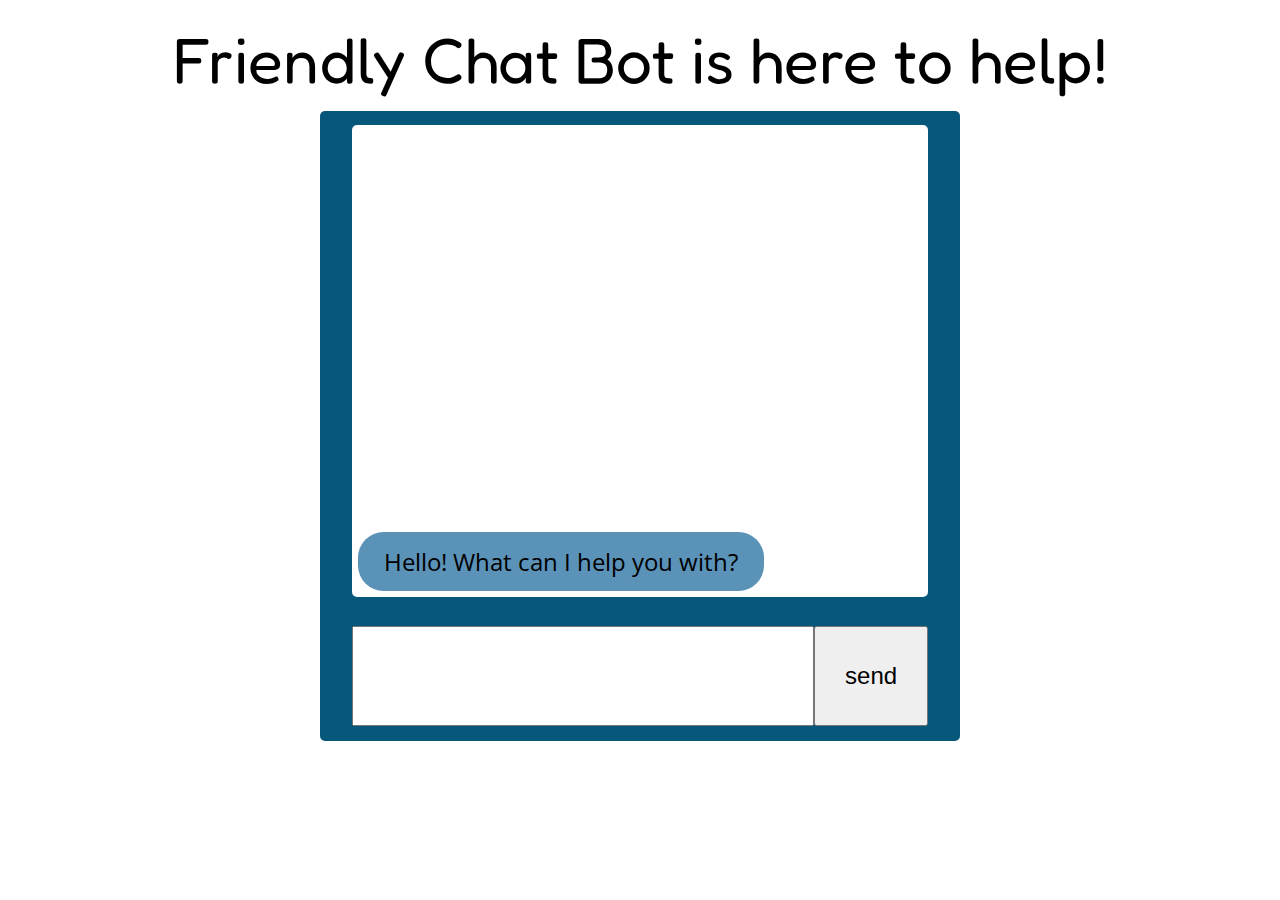
<file: projects/chatbot/html/index.html>
<!DOCTYPE html>
<html>

  <head>
    <title>friendly chatbot!</title>
    <link href="https://fonts.googleapis.com/css?family=Fredoka+One|Open+Sans" rel="stylesheet">
    <link href="../css/page.css" rel="stylesheet" type="text/css">
    <link href="../css/chat.css" rel="stylesheet" type="text/css">
    <script src="../js/responseFunctions.js" type="text/javascript"></script>
    <script src="../js/pranks.js" type="text/javascript"></script>
    <script src="../js/script.js" type="text/javascript"></script>
  </head>

  <body>

    <div class="container">

      <div class="heading">
        <span>Friendly Chat Bot is here to help!</span>
      </div>

      <div class="chatBox">
        <div class="messageWindow">
        </div>
        <div class="writingArea">
          <form action="#" onsubmit="inputHandler()">
            <input type="text" name="userMessage" id="userInput" autocomplete="off">
            <input type="button" onClick="inputHandler()" value="send">
          </form>
        </div>
      </div>

    </div>

  </body>

</html>
</file>
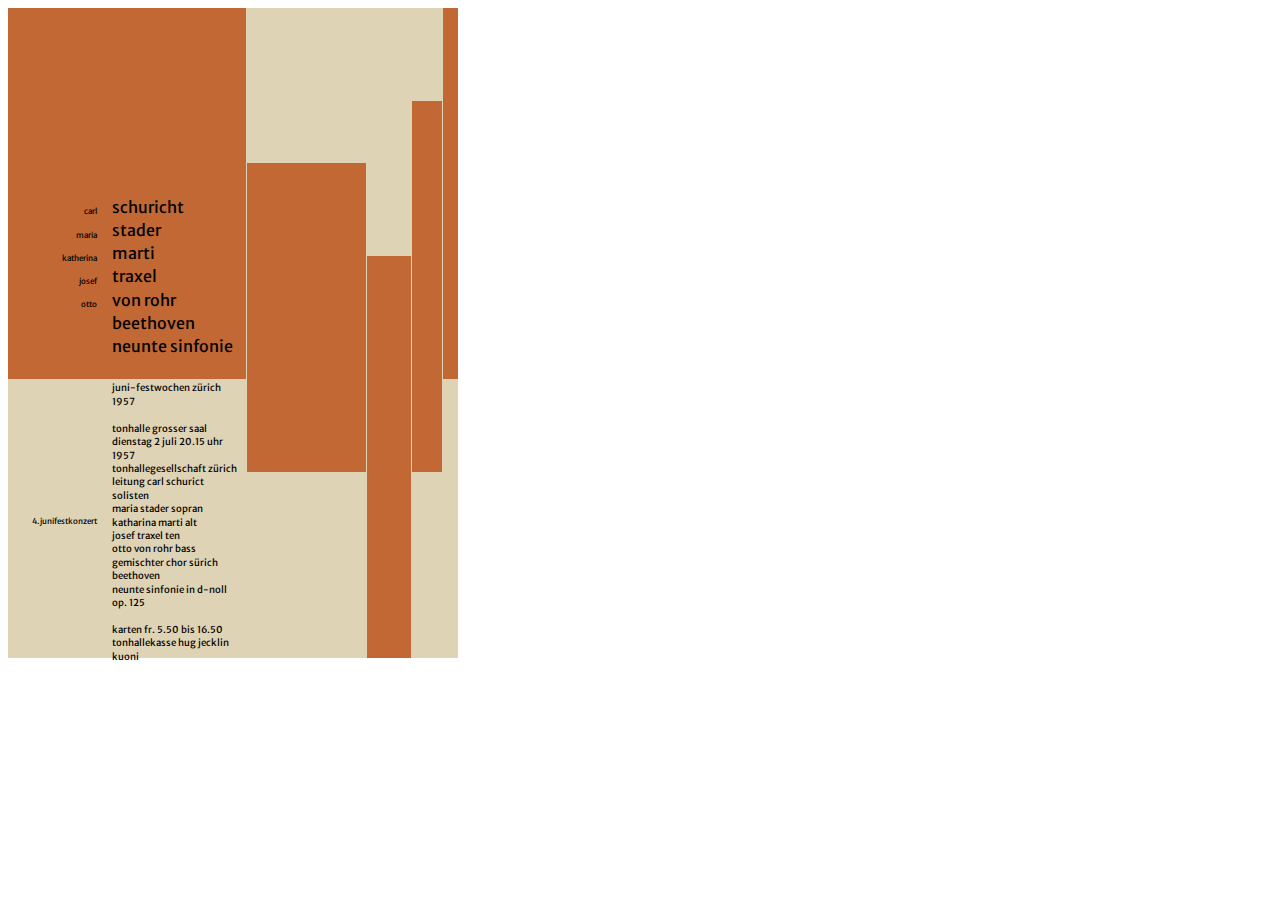
<file: projects/jmb/html/index.html>
<!DOCTYPE html>

<html lang="de">

<head>
  <meta charset="utf-8">
  <meta name="desription" content="A recreation of a Joseph Müller-Brockmann poster">
  <title>jmb</title>
  <link rel="stylesheet" type="text/css" href="../css/styles.css">
  <link rel="stylesheet" type="text/css" href="../css/animations.css">
  <link href="https://fonts.googleapis.com/css?family=Merriweather+Sans" rel="stylesheet">
</head>

<body>
  <section class="container">
    <div class="rec1">
      <div class="textbox1">
        <!-- First column of text -->
        <p class="text1" style="grid-column:1/2; grid-row:1/2;">carl</p>
        <p class="text1" style="grid-column:1/2; grid-row:2/3;">maria</p>
        <p class="text1" style="grid-column:1/2; grid-row:3/4;">katherina</p>
        <p class="text1" style="grid-column:1/2; grid-row:4/5;">josef</p>
        <p class="text1" style="grid-column:1/2; grid-row:5/6;">otto</p>
        <!-- Second column of text -->
        <p class="text2" style="grid-column:2/3; grid-row:1/2;">schuricht</p>
        <p class="text2" style="grid-column:2/3; grid-row:2/3;">stader</p>
        <p class="text2" style="grid-column:2/3; grid-row:3/4;">marti</p>
        <p class="text2" style="grid-column:2/3; grid-row:4/5;">traxel</p>
        <p class="text2" style="grid-column:2/3; grid-row:5/6;">von rohr</p>
        <p class="text2" style="grid-column:2/3; grid-row:6/7;">beethoven</p>
        <p class="text2" style="grid-column:2/3; grid-row:7/8;">neunte sinfonie</p>
      </div>
    </div>
    <div class="rec2"></div>
    <div class="rec3"></div>
    <div class="rec4"></div>
    <div class="rec5"></div>

    <div class="textbox2">
      <!-- First column of text -->
      <p class="text3" style="grid-column:1/2; grid-row:1/2;">
        4. junifestkonzert
      </p>
      <!-- Second column of text -->
      <p class="text4" style="grid-column:2/3; grid-row:1/2;">
        juni-festwochen zürich<br>
        1957<br>
        <br>
        tonhalle grosser saal<br>
        dienstag 2 juli 20.15 uhr<br>
        1957<br>
        tonhallegesellschaft zürich<br>
        leitung carl schurict<br>
        solisten<br>
        maria stader sopran<br>
        katharina marti alt<br>
        josef traxel ten<br>
        otto von rohr bass<br>
        gemischter chor sürich<br>
        beethoven<br>
        neunte sinfonie in d-noll<br>
        op. 125<br>
        <br>
        karten fr. 5.50 bis 16.50<br>
        tonhallekasse hug jecklin<br>
        kuoni<br>
      </p>
    </div>
  </section>
</body>

</html>
</file>
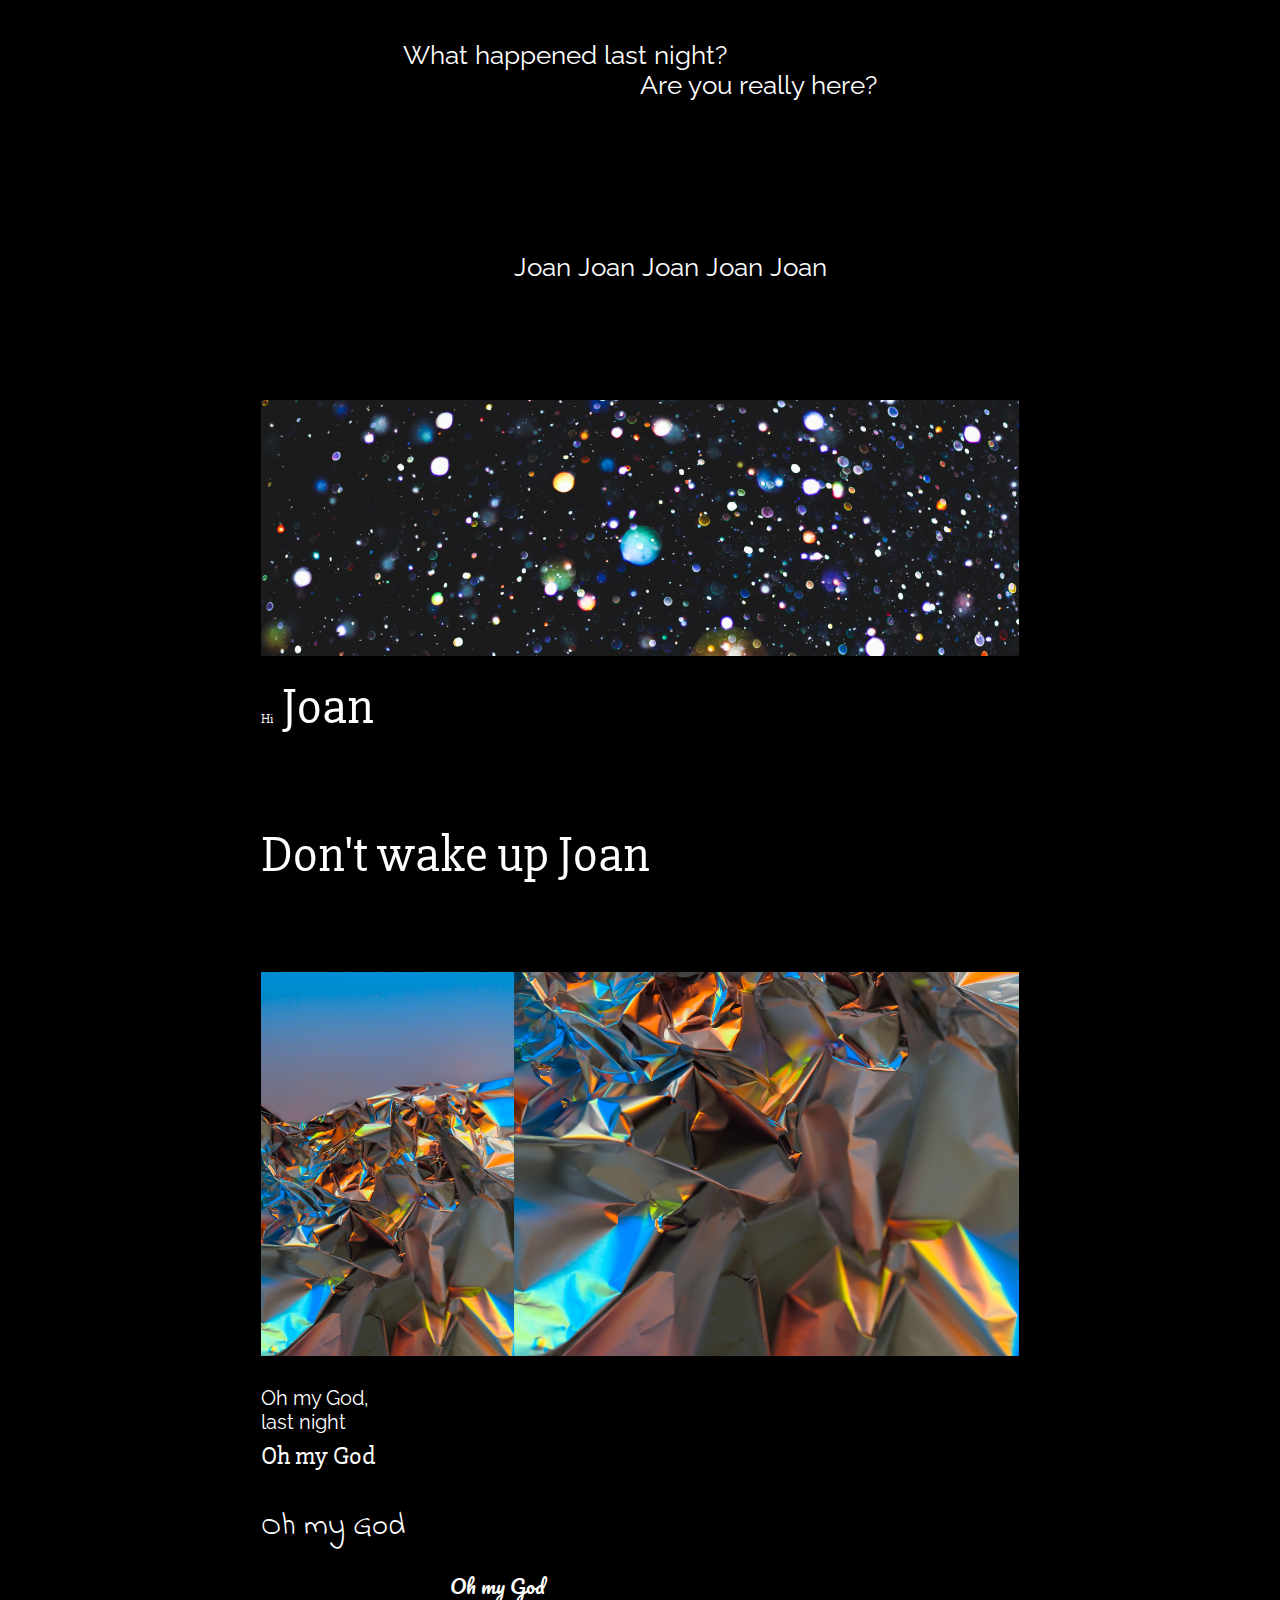
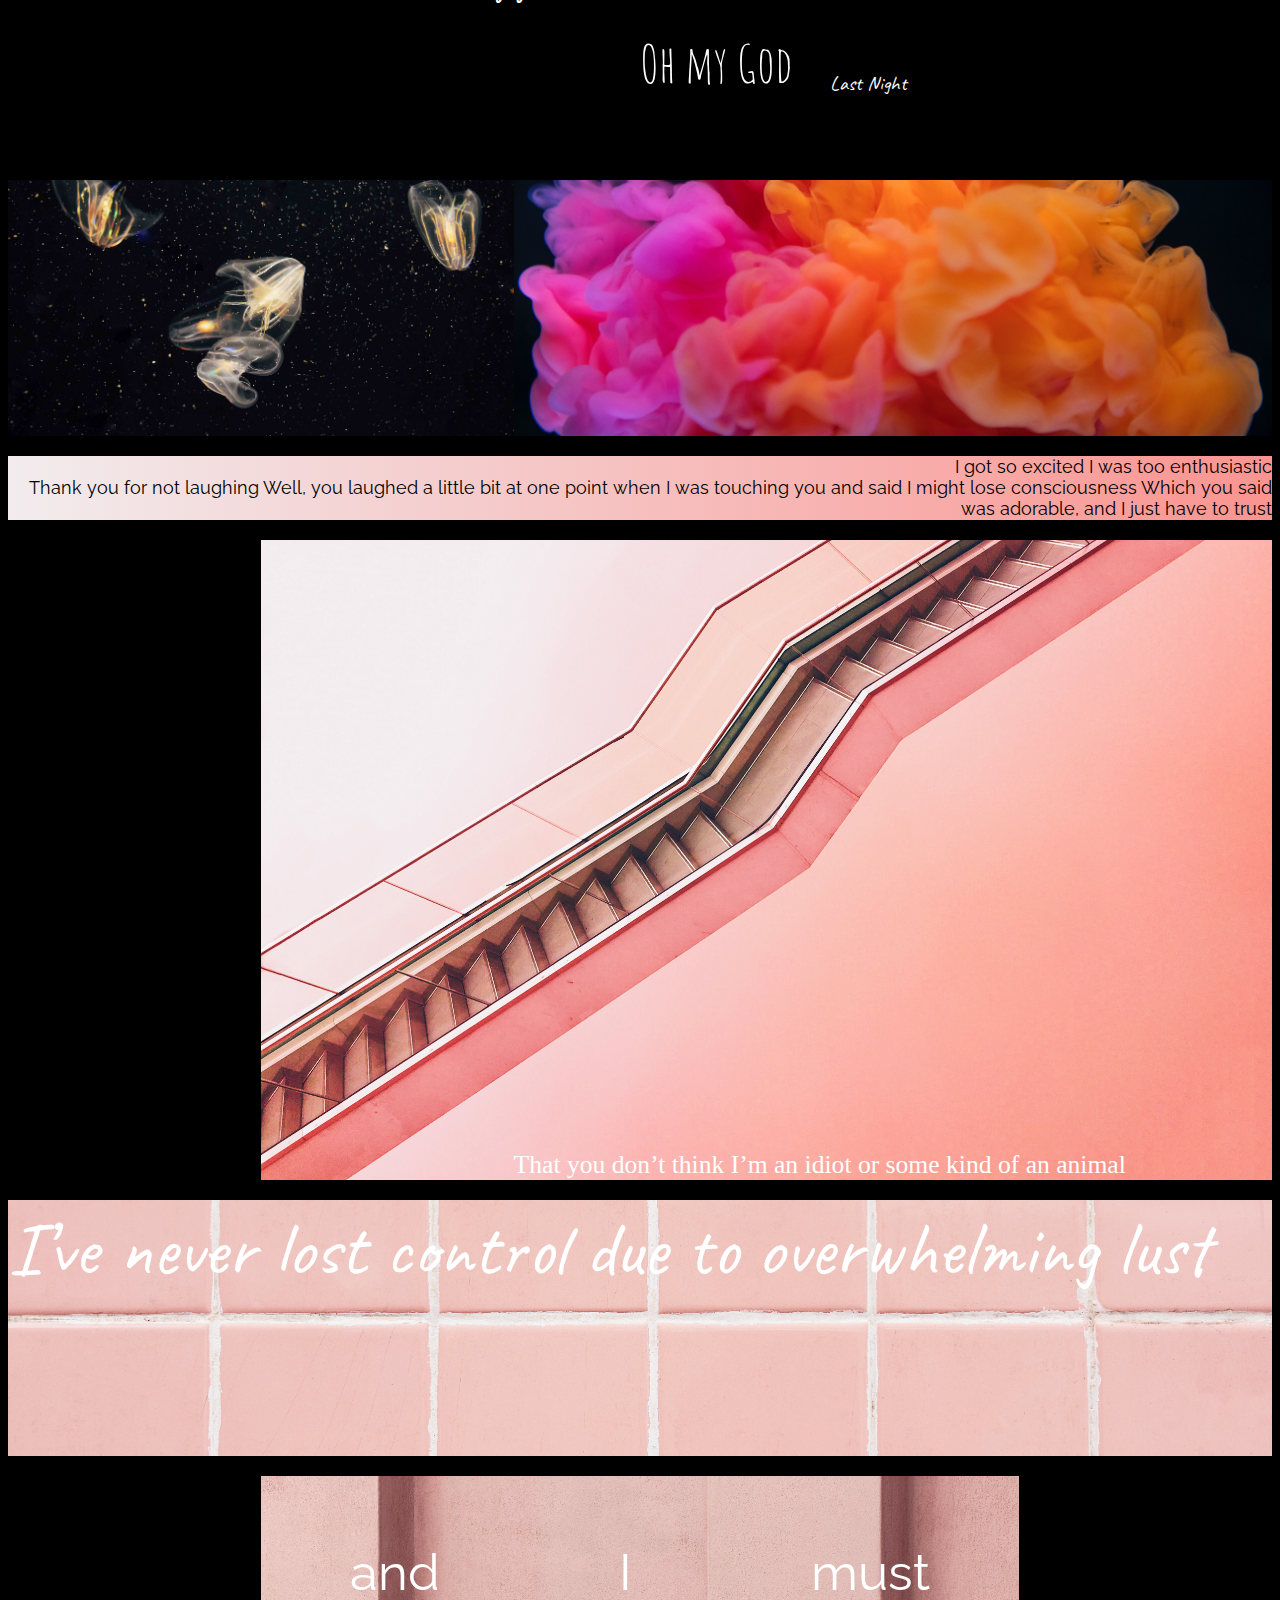
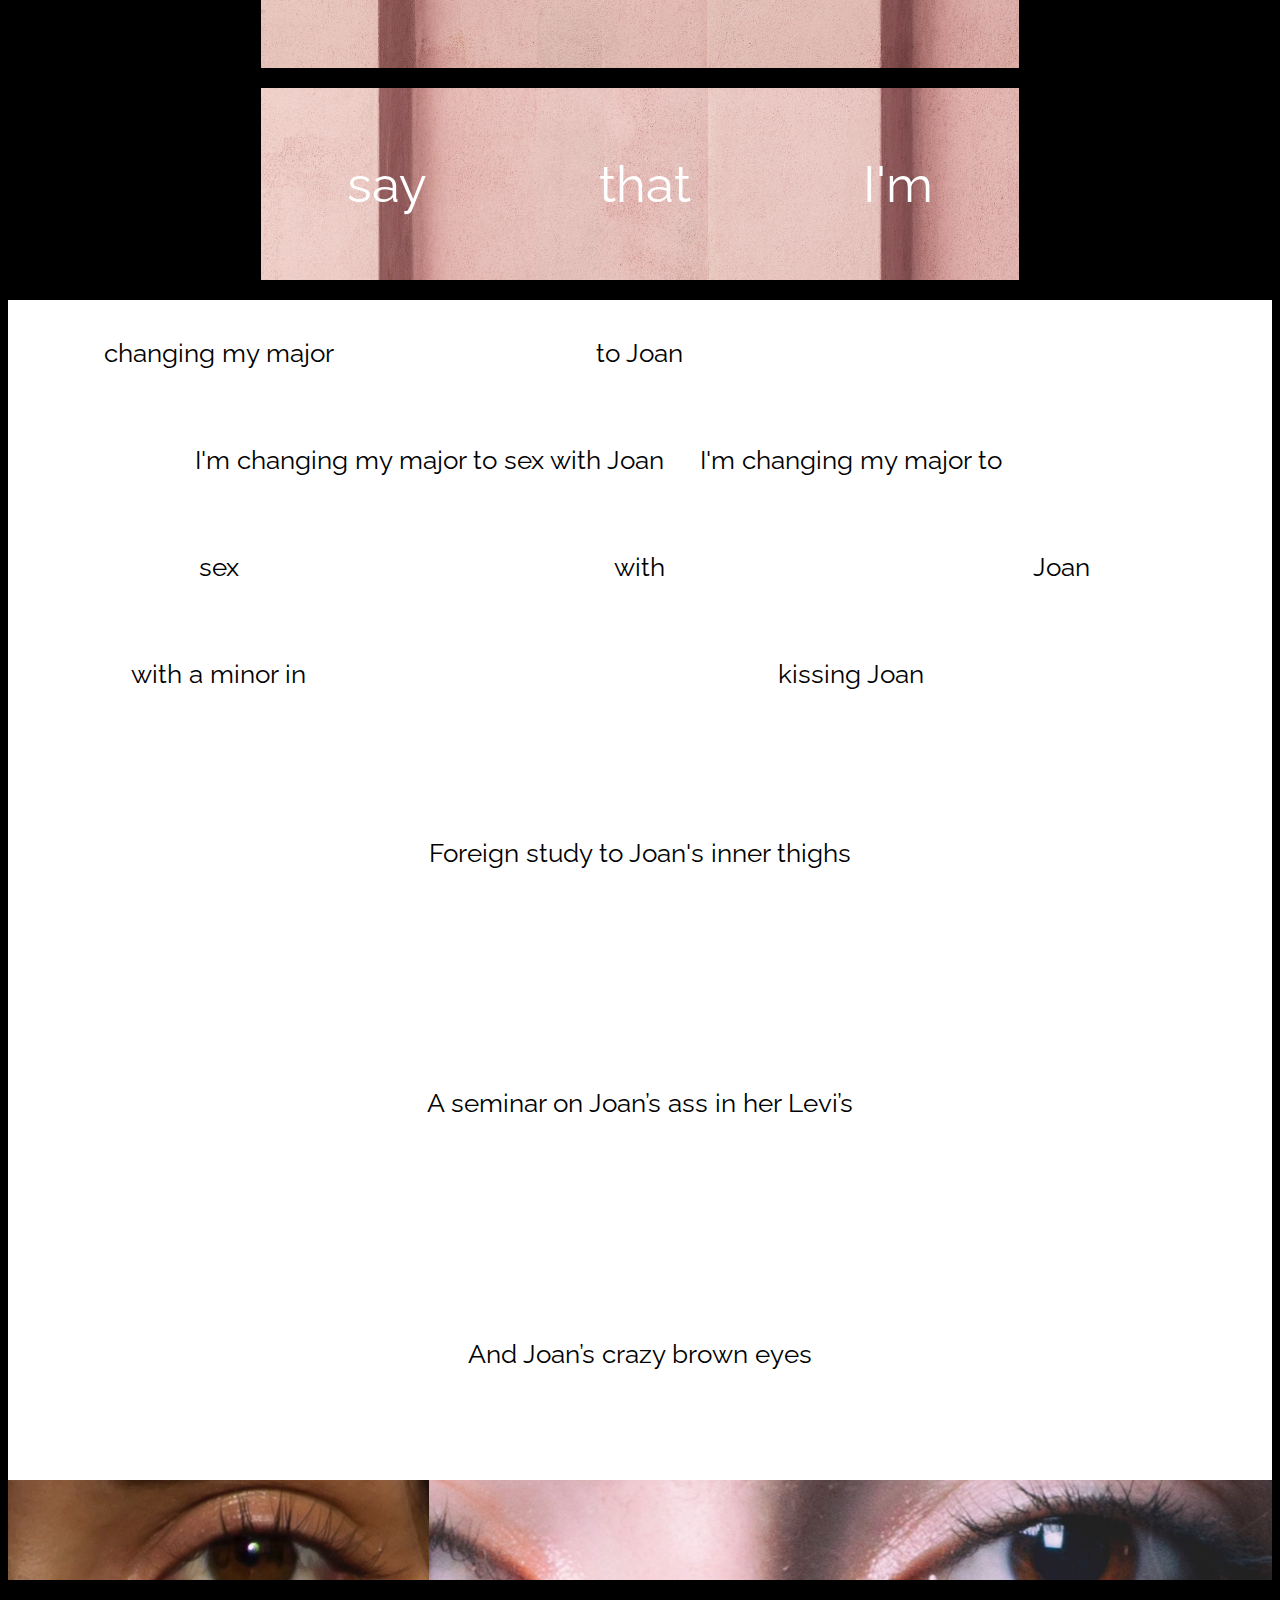
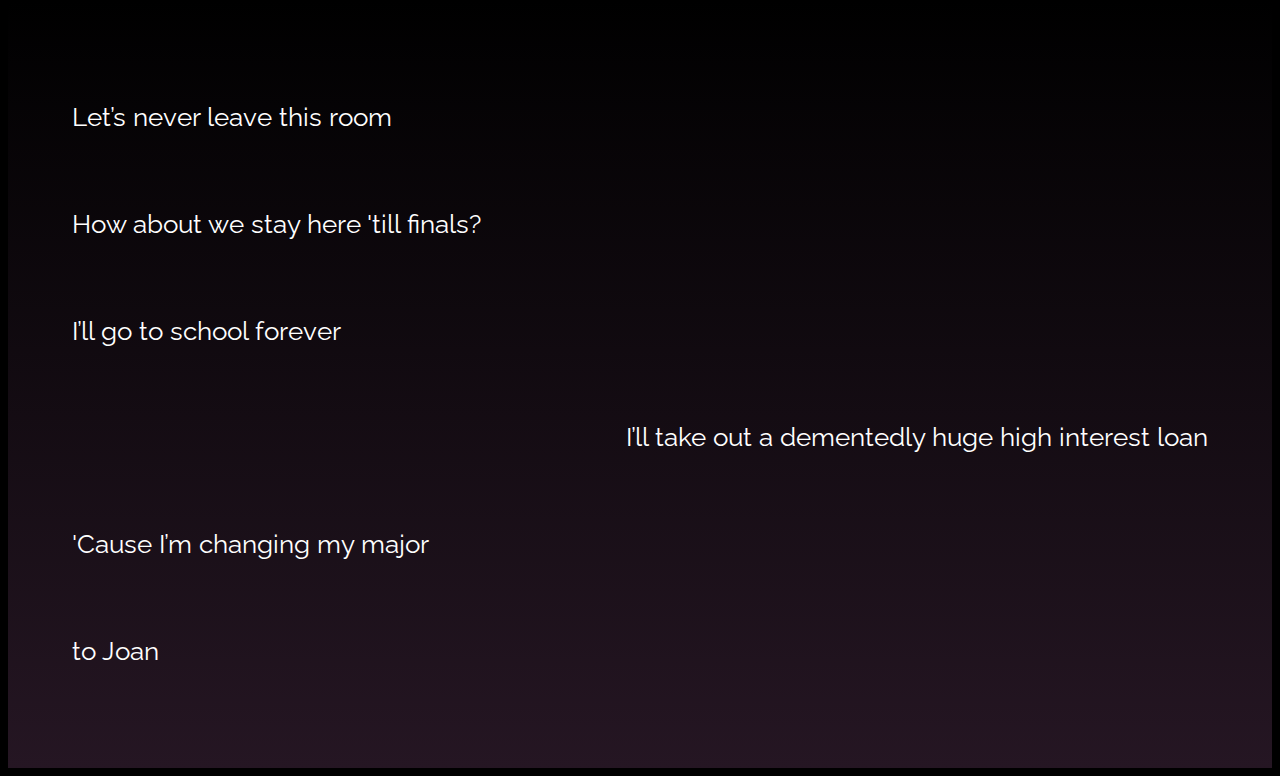
<file: projects/lyrics/html/index.html>
<!DOCTYPE html>
<html>

  <head>
    <title>Changing My Major</title>
    <!--  google font import -->
    <link href="https://fonts.googleapis.com/css?family=Amatic+SC|Caveat|Indie+Flower|Pacifico|Permanent+Marker|Raleway|Slabo+27px" rel="stylesheet">
    <link href="../css/animations.css" rel="stylesheet">
    <link href="../css/styles.css" rel="stylesheet">
  </head>

  <body>
    <nav class="lyrics">
      <nav class="s1">
        <span> What happened last night? <br> </span>
        <span> Are you really here? <br> </span>
      </nav>

      <nav class="s2">
        <span class="joan1">Joan</span>
        <span class="joan2">Joan</span>
        <span class="joan3">Joan</span>
        <span class="joan4">Joan</span>
        <span class="joan5">Joan</span>
      </nav>

      <nav class="s3">
      </nav>

      <nav class="s4">
        <span>Hi</span>
        <span>Joan<br> </span>
      </nav>

      <nav class="s5">
        <span>Don't wake up</span>
        <span>Joan<br> </span>
      </nav>

      <nav class="s6">
      </nav>
      <nav class="s7">
      </nav>

      <nav class="s8">
        <span class="omg1">Oh my God,<br>last night</span>
        <span class="omg2">Oh my God</span>
        <span class="omg3">Oh my God</span>
        <span class="omg4">Oh my God</span>
        <span class="omg5">Oh my God</span>
        <span class="omg6">Last Night</span>
      </nav>

      <nav class="s9">
      </nav>
      <nav class="s10">
      </nav>

      <nav class="s11">
        <span>I got so excit<span class="letter l1">e</span>d
          I was too enthusiastic<br>
          Thank y<span class="letter l2">o</span>u for not laugh<span class="letter l3">i</span>ng
          Well, you laugh<span class="letter l4">e</span>d a little bit
          at one point when I was touching you
          and s<span class="letter l5">a</span>id I might lose consciousn<span class="letter l6">e</span>ss
          Which you said was adorable,
          and I just hav<span class="letter l7">e</span> to trust
        </span>
      </nav>

      <nav class="s12">
        <span>That you don’t think I’m an idiot or some kind of an animal</span>
      </nav>

      <nav class="s13">
        <span>I’ve never lost control due to overwhelming <span class="lust">lust</span></span>
      </nav>

      <nav class="s14">
        <span>and</span>
        <span>I</span>
        <span>must</span>
      </nav>

      <nav class="s15">
        <span>say</span>
        <span>that</span>
        <span>I'm</span>
      </nav>

      <nav class="chorus">
        <span class="c1">changing my major</span>
        <span class="c2">to Joan</span>
        <span class="c3">I'm changing my major to sex with Joan</span>
        <span class="c4">I'm changing my major to</span>
        <span class="c-sex">sex</span>
        <span class="c-with">with</span>
        <span class="c-joan">Joan</span>
        <span class="c5">with a minor in</span>
        <span class="c6">kissing Joan</span>

        <span class="thighs">Foreign study to Joan's inner thighs</span>
        <span class="levis">A seminar on Joan’s ass in her Levi’s</span>
        <span class="eyes">And Joan’s crazy brown eyes</span>

        <nav class="c7">
        </nav>

        <nav class="c8">
        </nav>

      </nav>

      <nav class="end">
        <span>Let’s never leave this room</span>
        <span>How about we stay here 'till finals?</span>
        <span>I’ll go to school forever</span>
        <span class="e1">I’ll take out a dementedly huge high interest loan</span>
        <span>'Cause I’m changing my major</span>
        <span class="e2">to Joan</span>
      </nav>

    </nav>
  </body>

</html>
</file>
<file: projects/chatbot/css/page.css>
body {
  font-size: 1vw;
  font-family: 'Open Sans', sans-serif;
}

.container {
  display: flex;
  flex-direction: column;
  align-items: center;
}

.heading {
  display: flex;
  justify-content: center;
}

.heading span {
  display: inline-block;
  font-family: 'Fredoka One', cursive;
  font-size: 4rem;
}
</file>
<file: projects/chatbot/css/chat.css>
span {
  display: inline-block;
  padding: 1vw 2vw;
}

input {
  font-size: 1.5rem;
}

form {
  display: flex;
}

input[type="text"] {
 width: 80%;
}

input[type="button"] {
 width: 20%;
 height: 100px
}

.chatBox {
  width: 50vw;
  height: 70vh;
  background-color: #07577A;
  display: flex;
  flex-direction: column;
  align-items: center;
  justify-content: space-around;
  border-radius: 5px;
}

.messageWindow {
  width: 90%;
  height: 75%;
  background-color: white;
  display: flex;
  flex-direction: column;
  align-items: center;
  justify-content: flex-end;
  font-size: 1.5rem;
  overflow: hidden;
  border-radius: 5px;
}

.userMessage, .botMessage {
  max-width: 80%;
  border-radius: 2vw;
  margin: .5vw;
}

.userMessage {
  align-self: flex-end;
  background-color: #E3E3E3;
}

.botMessage {
  align-self: flex-start;
  background-color: #5B92B8;
}

.writingArea {
  width: 90%;
}
</file>
<file: projects/jmb/css/styles.css>
/* PARAGRAPHS */
p {
  font-family: 'Merriweather Sans', sans-serif;
  color: black;
  margin-top: 0;
  margin-bottom: 0;
  line-height: 1.2;
}

/* CONTAINER FOR RECTANGLES*/
.container {
  display: grid;
  grid-template-columns: 8fr 8fr 8fr 3fr 2fr 1fr;
  grid-template-rows: 3fr 2fr 3fr 4fr 3fr 2fr 4fr;
  grid-column-gap: 1px;
  height: 650px;
  width: 450px;
  background-color: #DED3B5;
  perspective: 500px;
}

/* RECTANGLES */
.rec1, .rec2, .rec3, .rec4, .rec5 {
  background-color: #C26834;
  animation: flip 1s 3 cubic-bezier(.75, 0, .25, 0);
}

.rec1:hover, .rec2:hover, .rec3:hover, .rec4:hover, .rec5:hover {
  background-color: #E1B07E;
}

.rec1 {
  grid-column: 1 / 3;
  grid-row: 1 / 5;
  display: grid;
  grid-template-columns: 1fr;
  grid-template-rows: 1fr 1fr;

  animation-delay: 0s;
}

.rec2 {
  grid-column: 3 / 4;
  grid-row: 3 / 6;

  animation-delay: .2s;
}

.rec3 {
  grid-column: 4 / 5;
  grid-row: 4 / 8;

  animation-delay: .4s;
}

.rec4 {
  grid-column: 5 / 6;
  grid-row: 2 / 6;

  animation-delay: .6s;
}

.rec5 {
  grid-column: 6 / 7;
  grid-row: 1 / 5;

  animation-delay: .8s;
}

/* TEXT */
.text1 {
  font-size: .5em;
  align-self: end;
  justify-self: end;
}

.text2 {
  font-size: 1em;
  align-self: end;
}

.text3 {
  font-size: .5em;
  align-self: center;
  justify-self:end;
}

.text4 {
  font-size: .6em;
  align-self: start;
  line-height: 1.4;
  padding-top: 3px;
}

.textbox1, .textbox2 {
  grid-column: 1 / 3;
  display: grid;
  grid-template-columns: 2fr 3fr;
  grid-column-gap: 15px;
}

.textbox1 {
  grid-row: 2 / 3;
  grid-template-rows: 1fr 1fr 1fr 1fr 1fr 1fr 1fr 1fr;
}

.textbox2 {
  grid-row: 5 / 8;
  grid-template-rows: 1fr;
}
</file>
<file: projects/jmb/css/animations.css>
@keyframes flip {
  0% {
    transform:rotateY(0deg);
  }

  25% {
    transform:rotateY(90deg);
  }

  50% {
    transform:rotateY(180deg);;
  }

  75% {
    transform:rotateY(270deg);
  }

  100% {
    transform:rotateY(360deg);

  }
}
</file>
<file: projects/lyrics/css/animations.css>
/*  JOAN JOAN JOAN JOAN JOAN*/
@keyframes j1 {
  20%, 60% { transform: translate(50px, 50px); }
  70% { transform: translate(0, 0); }
}

@keyframes j2 {
  20%, 60% { transform: translate(0px, -60px); }
  70% { transform: translate(0, 0); }
}

@keyframes j3 {
  20%, 60% { transform: translate(30px, 70px); }
  70% { transform: translate(0, 0); }
}

@keyframes j4 {
  20%, 60% { transform: translate(-10px, -50px); }
  70% { transform: translate(0, 0); }
}

@keyframes j5 {
  20%, 60% { transform: translate(50px, 50px); }
  70% { transform: translate(0, 0); }
}

@keyframes increase-size {
  from {
    transform: translate(0, 0) scale(1);
  }
  to {
    transform: translate(100px, 20px) scale(2);
  }
}

@keyframes letter-flip {
  0%, 40%, 60%, 100% {
    transform: rotateX(0);
  }
  50% {
    transform: rotateX(180deg);
  }
}

@keyframes fall-off {
  0%, 50% {
    transform: translate(0, 0) rotate(0);
  }
  100% {
    transform: translate(15vw, 15vw) rotate(30deg);
  }
}

@keyframes swing {
  0%, 50% {
    transform: translate(0, 0) rotate(0);
  }
  70% {
    transform: translate(10vw, 0) rotate(-20deg);
  }
  100% {
    transform: translate(0, 0) rotate(0);
  }
}

@keyframes rise {
  0%, 50% {
    transform: translate(0, 0) rotate(0);
  }
  70% {
    transform: translate(0, -3vw) rotate(-5deg);
  }
  80% {
    transform: translate(0, -3vw) rotate(5deg);
  }
  100% {
    transform: translate(0, 0) rotate(0);
  }
}

@keyframes decrease-size {
  0%, 50% {
    transform: scale(1);
  }
  80% {
    transform: scale(.5);
  }
  100% {
    transform: scale(1);
  }
}

@keyframes creep {
  0% {
    transform: translate(0, 0);
  }
  50% {
    transform: translate(-10vw, 0);
  }
  100% {
    transform: translate(0, 0);
  }
}
</file>
<file: projects/lyrics/css/styles.css>
html {
  font-size: 2vw;
}

body {
  background-color: black;
  color: white;
}

span {
  display: inline-block;
}


.lyrics {
  font-family: 'Raleway', sans-serif;
  display: grid;
  grid-template-columns: 1fr 1fr 1fr 1fr 1fr;
  grid-template-rows: 15vw 10vw 20vw 10vw 10vw 30vw 30vw 20vw 5vw 50vw 20vw 15vw 15vw 100vw 60vw;
  grid-row-gap: 20px;
  margin-top:40px;
}

/******************** SECTION ONE ********************/
.s1 {
  grid-row: 1/2;
  grid-column: 2/5;
  justify-self: center;
  display: grid;
  grid-template-columns: 1fr 1fr 1fr 1fr 1fr 1fr;
  grid-template-rows: 30px 30px;
}

/* targets first span in s1 */
.s1 span:first-child {
 grid-row: 1/2;
 grid-column: 1/7;
}

.s1 span:last-child {
 grid-row: 2/3;
 grid-column: 4/7;
}

/******************** SECTION TWO ********************/
.s2 {
  grid-row: 2;
  grid-column: 3/5;
}

/* targets all spans in s2 (joan x5)*/
.s2 span {
  animation-duration: 5s;
  animation-fill-mode: both;
  animation-iteration-count: infinite;
  animation-timing-function: linear;
}

.joan1 {
  animation-name: j1;
  animation-delay: .2s;
}

.joan2 {
  animation-name: j2;
  animation-delay: .4s;
}

.joan3 {
  animation-name: j3;
  animation-delay: .6s;
}

.joan4 {
  animation-name: j4;
  animation-delay: .8s;
}

.joan5 {
  animation-name: j5;
  animation-delay: 1s;
}

/******************** SECTION THREE ********************/
.s3 {
  grid-row: 3;
  grid-column: 2 / 5;
  background-image: url("../images/textures/sparkles1.jpg");
  background-size:cover;
}

/******************** SECTION FOUR ********************/
.s4 {
  grid-row: 4;
  grid-column: 2 / 5;
  font-size: 2rem;
  font-family: 'Slabo 27px', serif;
  margin-bottom: 40px;
}

.s4 span:first-child {
  font-size:.5rem;
}

.s4 span:last-child {
  animation-name: increase-size;
  animation-duration: 1.5s;
  animation-delay: 2s;
  animation-iteration-count: infinite;
  animation-timing-function: linear;
  animation-timing-function: ease-in;
}

/******************** SECTION FIVE ********************/
.s5 {
  grid-row: 5;
  grid-column: 2 / 5;
  font-size: 2rem;
  font-family: 'Slabo 27px', serif;
}

.s5 span:first-child {
}

.s5 span:last-child {
  animation-name: increase-size;
  animation-duration: 1.5s;
  animation-delay: 2s;
  animation-iteration-count: infinite;
  animation-timing-function: linear;
  animation-timing-function: ease-in;
  animation-direction: reverse;
}

/******************** SECTION SIX ********************/
.s6 {
  grid-row: 6;
  grid-column: 2 / 3;
  background-image: url("../images/textures/shiney.jpg");
  background-size:cover;
  background-position: bottom;
}

/******************** SECTION SEVEN ********************/
.s7 {
  grid-row: 6;
  grid-column: 3 / 5;
  color: white;
  background-image: url("../images/textures/shiney.jpg");
  background-size:cover;
  background-position: bottom;
  background
}

/******************** SECTION EIGHT ********************/
.s8 {
  grid-row: 7/8;
  grid-column: 2 / 5;
  display: grid;
  grid-template-rows: 1fr 1fr 1fr 1fr 1fr 1fr;
  grid-template-columns: 1fr 1fr 1fr 1fr;
}

.omg1 {
  grid-row: 1/2;
  grid-column-start: 1;
  font-size: .8rem;
  padding-top: 10px;
}

.omg2 {
  grid-row: 2/3;
  grid-column-start: 1;
  font-size: 1rem;
  font-family: 'Slabo 27px', serif;
}

.omg3 {
  grid-row: 3/4;
  grid-column-start: 1;
  font-size: 1.2rem;
  font-family: 'Indie Flower', cursive;
}

.omg4 {
  grid-row: 4/5;
  grid-column-start: 2;
  font-size: .8rem;
  font-family: 'Pacifico', cursive;
}

.omg5 {
  grid-row: 5/6;
  grid-column-start: 3;
  font-size: 2rem;
  font-family: 'Amatic SC', cursive;
}

.omg6 {
  grid-row: 5/6;
  grid-column-start: 4;
  font-size: .8rem;
  font-family: 'Caveat', cursive;
  align-self: end;
}

/******************** SECTION NINE ********************/
.s9 {
  grid-row: 8/9;
  grid-column: 1 / 3;
  background-image: url("../images/misc/jellyfish.jpg");
  background-size:cover;
  background-position: bottom;
}

/******************** SECTION TEN ********************/
.s10 {
  grid-row: 8/9;
  grid-column: 3 / 6;
  background-image: url("../images/textures/pink-smoke.jpg");
  background-size:cover;
  background-position: bottom;
}

/******************** SECTION ELEVEN ********************/
.s11 {
  grid-row: 9/10;
  grid-column: 1/6;
  background-image: linear-gradient(to right, #F2ECEE, #FA9490);
  background-size:cover;
  background-position: bottom;
  perspective: 500px;
  font-size: .7rem;
  text-align: right;
  color: black;
}

.s11 .letter {
  animation-name: letter-flip;
  animation-duration: 4s;
  animation-iteration-count: infinite;
  animation-fill-mode: both;
  animation-timing-function: linear;
  animation-direction: normal;
  transform-origin: 50% 55%;
}

.l1 {
  animation-delay: 1s;
}

.l2 {
  animation-delay: 1.1s;
}

.l3 {
  animation-delay: 1.2s;
}

.l4 {
  animation-delay: 1.3s;
}

.l5 {
  animation-delay: 1.4s;
}

.l6 {
  animation-delay: 1.5s;
}

.l7 {
  animation-delay: 1.6s;
}

/******************** SECTION TWELVE ********************/
.s12 {
  grid-row: 10/11;
  grid-column: 2/6;
  background-image: url("../images/textures/pink3.jpg");
  background-size:cover;
  background-position: bottom;
  display: grid;
  grid-template-columns: 1fr 3fr;
  font-family: 'Permanent Marker', cursive;
}

.s12 span {
  grid-column: 2/3;
  align-self: flex-end;
}

/******************** SECTION THIRTEEN ********************/
.s13 {
  grid-row: 11/12;
  grid-column: 1/6;
  background-image: url("../images/textures/pink4.jpg");
  background-size:cover;
  background-position: center;
  font-family: 'Caveat', cursive;
  font-size: 3rem;
}

.lust {
  animation-name: fall-off;
  animation-duration: 3s;
  animation-delay: 1s;
  animation-iteration-count: infinite;
  animation-timing-function: linear;
}

/******************** SECTION FOURTEEN AND FIFTEEN********************/
.s14, .s15{
  grid-column: 2/5;
  background-image: url("../images/textures/pink5.jpg");
  background-size:cover;
  display: flex;
  justify-content: space-around;
  align-items: center;
  color: white;
  font-size: 2rem;
}

.s14 {
  grid-row: 12/13;
  background-position: bottom;
}

.s15 {
  grid-row: 13/14;
  background-position: top;
}

/******************** CHORUS ********************/
.chorus {
  grid-row: 14/15;
  grid-column: 1/6;
  background-color: white;
  color: black;

  display: grid;
  grid-template-rows: 1fr 1fr 1fr 1fr 5fr 5fr 5fr 2fr;
  grid-template-columns: 1fr 1fr 1fr;
}

.chorus span {
  display: flex;
  align-items: center;
  justify-content: center;
  padding: 3vw;
}

.c1 {
  grid-row: 1/2;
  grid-column: 1/2;

  animation-name: swing;
  animation-duration: 4s;
  animation-iteration-count: infinite;
  animation-delay: 1s;
}

.c2 {
  grid-row: 1/2;
  grid-column: 2/3;

  animation-name: swing;
  animation-duration: 4s;
  animation-iteration-count: infinite;
  animation-delay: 1.2s;

}

.c3 {
 grid-row: 2/3;
 grid-column: 1/3;

 animation-name: rise;
 animation-duration: 4s;
 animation-iteration-count: infinite;
 animation-delay: 2s;
}

.c4 {
  grid-row: 2/3;
  grid-column: 2/4;

  animation-name: rise;
  animation-duration: 4s;
  animation-iteration-count: infinite;
  animation-delay: 2.4s;
}

.c-sex {
  grid-row: 3/4;
  grid-column: 1/2;
  animation-name: decrease-size;
  animation-duration: 2s;
  animation-iteration-count: infinite;
  animation-delay: 3s;
}

.c-with {
  grid-row: 3/4;
  grid-column: 2/3;
  animation-name: decrease-size;
  animation-duration: 2s;
  animation-iteration-count: infinite;
  animation-delay: 3.4s;
}

.c-joan {
  grid-row: 3/4;
  grid-column: 3/4;
  animation-name: decrease-size;
  animation-duration: 2s;
  animation-iteration-count: infinite;
  animation-delay: 3.8s;
}

.c5 {
  grid-row: 4/5;
  grid-column: 1/2;
  animation-name: letter-flip;
  animation-duration: 4s;
  animation-iteration-count: infinite;
  animation-delay: 4s;
}

.c6 {
  grid-row: 4/5;
  grid-column: 2/4;
  animation-name: letter-flip;
  animation-duration: 4s;
  animation-iteration-count: infinite;
  animation-delay: 4.5s;
}

.thighs {
  grid-row: 5/6;
  grid-column: 1/4;
}

.levis {
  grid-row: 6/7;
  grid-column: 1/4;
}

.eyes {
  grid-row: 7/8;
  grid-column: 1/4;
}

.c7 {
  grid-row: 8/9;
  grid-column: 1/2;
  background-image: url("../images/eyes/crazy-brown-eyes3.jpg");
  background-position: 55% 40%;
}

.c8 {
  grid-row: 8/9;
  grid-column: 2/4;
  background-image: url("../images/eyes/crazy-brown-eyes1.jpg");
  background-position: 50% 36%;
}

/******************** END ********************/
.end {
  grid-row: 15/16;
  grid-column: 1/6;
  background-image:linear-gradient(black, #251623);
  color: white;
  padding: 5vw;

  display: flex;
  flex-direction: column;
  justify-content: space-around;
}

.e1 {
  align-self: flex-end;

  animation-name: creep;
  animation-duration: 20s;
  animation-iteration-count: infinite;
  animation-delay: 1s;
}

.e2 {
  animation-name: fall-off;
  animation-duration: 5s;
  animation-iteration-count: infinite;
  animation-delay: 1s;
}
</file>
